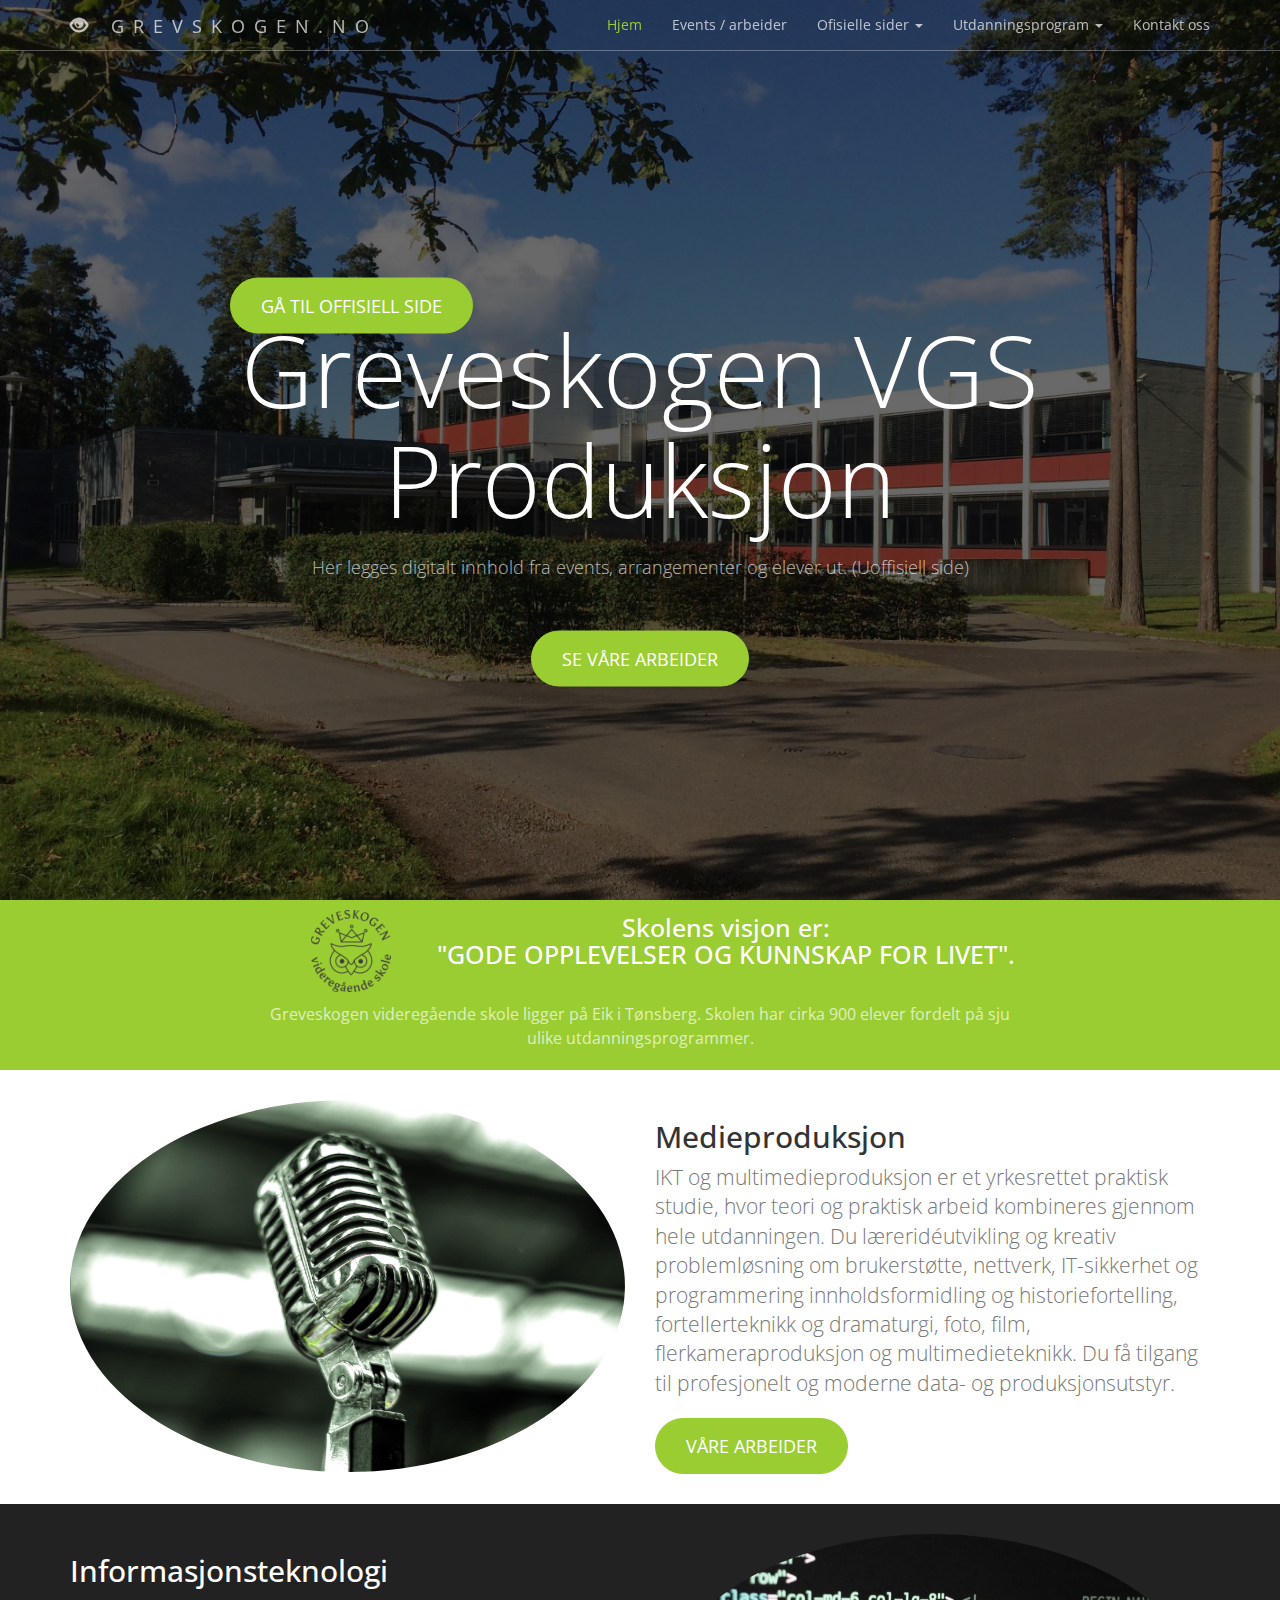
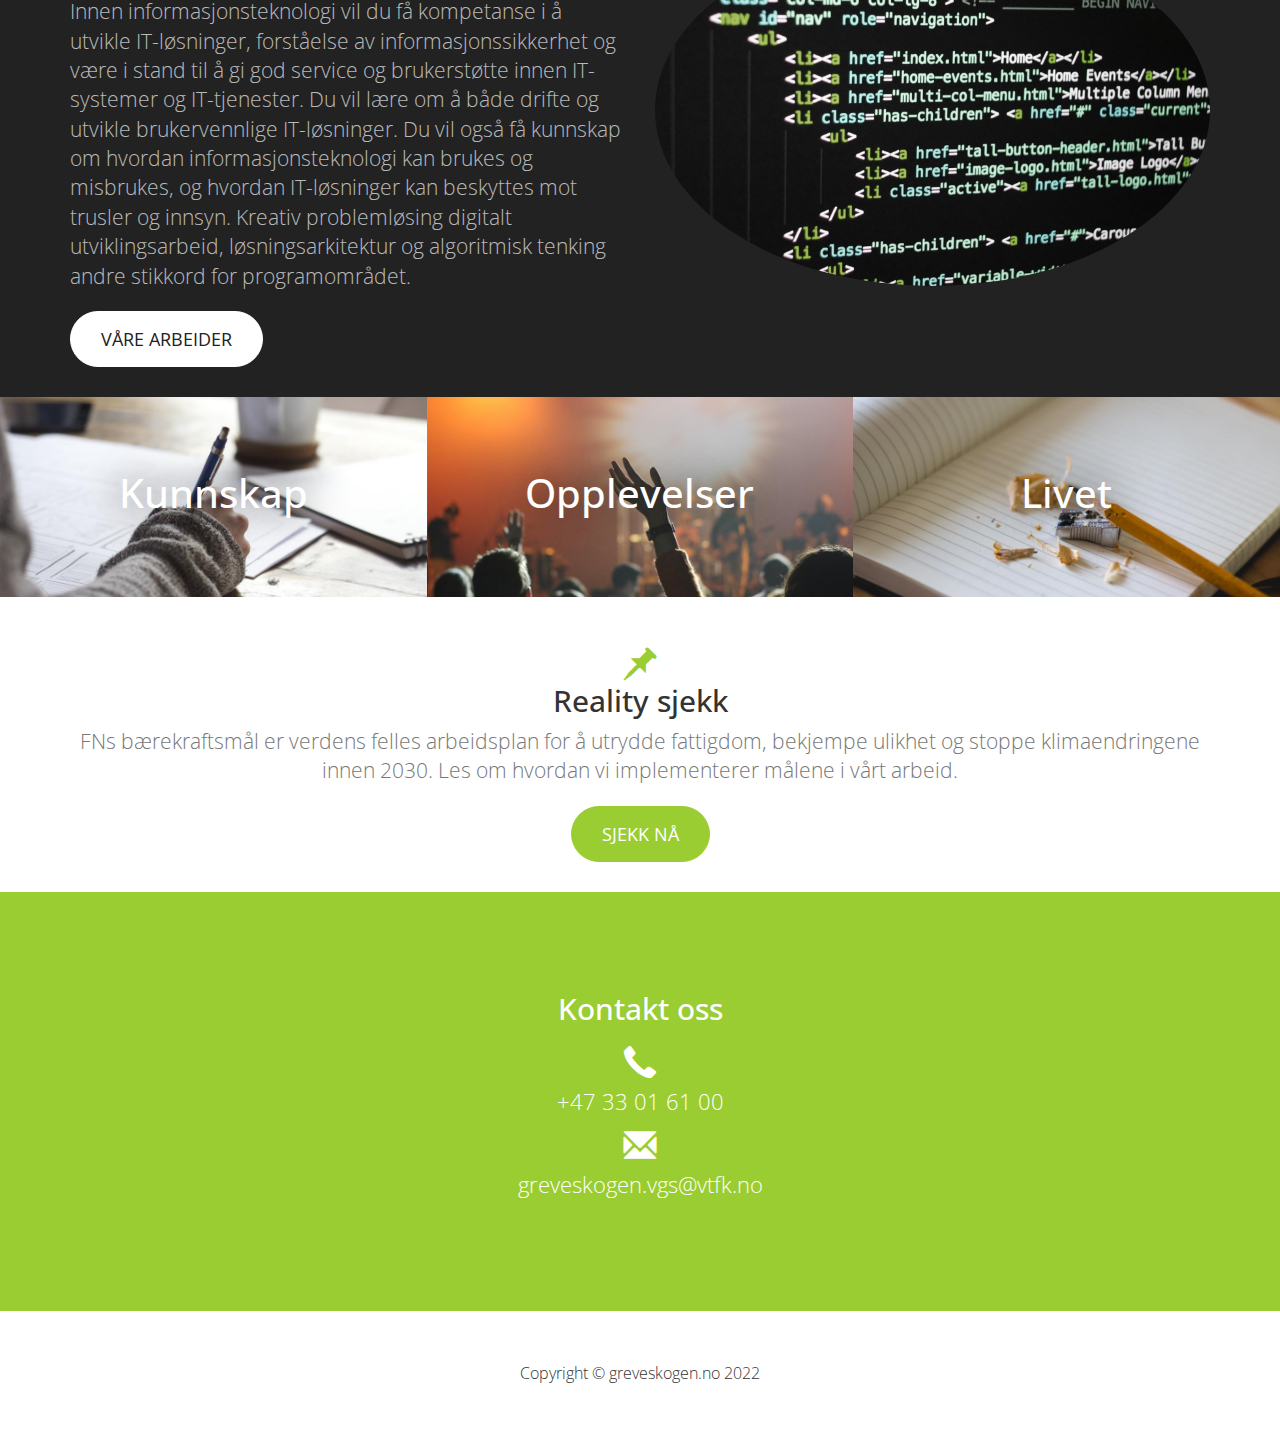
<file: index.html>
<!DOCTYPE html>
<!-- Template by Quackit.com -->
<!-- Images by various sources under the Creative Commons CC0 license and/or the Creative Commons Zero license. 
Although you can use them, for a more unique website, replace these images with your own. -->
<html lang="en">

<head>

    <meta charset="utf-8">
    <meta http-equiv="X-UA-Compatible" content="IE=edge">
    <meta name="viewport" content="width=device-width, initial-scale=1">
    <!-- The above 3 meta tags *must* come first in the head; any other head content must come *after* these tags -->

    <title>Greveskogen VGS Elevarbeid</title>
    <meta name="description" content="Dette er uoffisiell side for Greveskogen VGS. Greveskogen videregående skole. Digitalt innhold om skolen fra elever. Dekking av eventer. Informasjonsteknologi og medieproduksjon.">

    <!--En robots-metakode som instruerer søkemotoren til ikke å indeksere en side, eller følge noen linker på den, vil bli skrevet slik:

<meta name="robots" content="noindex, nofollow" />

Men hvis du vil fortelle robotsøkeprogrammet om å indeksere og også følge siden din, vil du erstatte robots-taggen med denne:

<meta name="robots" content="index, follow" />
-->
    
    <!-- Bootstrap Core CSS -->
    <link href="css/bootstrap.min.css" rel="stylesheet">

    <!-- Custom CSS: You can use this stylesheet to override any Bootstrap styles and/or apply your own styles -->
    <link href="css/custom.css" rel="stylesheet">

    <!-- HTML5 Shim and Respond.js IE8 support of HTML5 elements and media queries -->
    <!-- WARNING: Respond.js doesn't work if you view the page via file:// -->
    <!--[if lt IE 9]>
        <script src="https://oss.maxcdn.com/libs/html5shiv/3.7.0/html5shiv.js"></script>
        <script src="https://oss.maxcdn.com/libs/respond.js/1.4.2/respond.min.js"></script>
    <![endif]-->

    <!-- Custom Fonts from Google -->
    <link href='http://fonts.googleapis.com/css?family=Open+Sans:300italic,400italic,600italic,700italic,800italic,400,300,600,700,800' rel='stylesheet' type='text/css'>
    
</head>

<body>

    <!-- Navigation -->
    <nav id="siteNav" class="navbar navbar-default navbar-fixed-top" role="navigation">
        <div class="container">
            <!-- Logo and responsive toggle -->
            <div class="navbar-header">
                <button type="button" class="navbar-toggle" data-toggle="collapse" data-target="#navbar">
                    <span class="sr-only">Toggle navigation</span>
                    <span class="icon-bar"></span>
                    <span class="icon-bar"></span>
                    <span class="icon-bar"></span>
                </button>
                <a class="navbar-brand navbar-brand-display" href="#">
                	<span class="glyphicon glyphicon-eye-open"></span> 
                	GREVSKOGEN.NO
                </a>
            </div>
            <!-- Navbar links -->
            <div class="collapse navbar-collapse" id="navbar">
                <ul class="nav navbar-nav navbar-right">
                    <li class="active">
                        <a href="index.html">Hjem</a>
                    </li>
                    <li>
                        <a href="#">Events / arbeider</a>
                    </li>
                   
					<li class="dropdown">
						<a href="#" class="dropdown-toggle" data-toggle="dropdown" role="button" aria-haspopup="true" aria-expanded="false">Ofisielle sider <span class="caret"></span></a>
						<ul class="dropdown-menu" aria-labelledby="about-us">
							<li><a href="https://www.vtfk.no/skoler/greveskogen-vgs/" target="_blank">Offisiell skoleside</a></li>
							<li><a href="https://www.facebook.com/Greveskogenvgs/" target="_blank">Ofisiell Facebook side</a></li>
							
						</ul>
					</li>

                </li>
                <li class="dropdown">
                    <a href="#" class="dropdown-toggle" data-toggle="dropdown" role="button" aria-haspopup="true" aria-expanded="false">Utdanningsprogram <span class="caret"></span></a>
                    <ul class="dropdown-menu" aria-labelledby="about-us">
                        <li><a href="#">IKT og medieprodiksjon</a></li>
                        <li><a href="#">Salg, service og reiseliv</a></li>
                        <li><a href="#">Musikk, dans og drama</a></li>
                        <li><a href="#">Restaurant- og matfag</a></li>
                        <li><a href="#">Studiespesialisering</a></li>
                        <li><a href="#">Arbeids- og hverdagsliv</a></li>
                        <li><a href="#">Innføring</a></li>
                    </ul>
                </li>

                    <li>
                        <a href="#">Kontakt oss</a>
                    </li>
                </ul>
                
            </div><!-- /.navbar-collapse -->
        </div><!-- /.container -->
    </nav>

	<!-- Header -->
    <header>
        
        <div class="header-content">
            <div class="header-content-inner luft">
                
                <h1>Greveskogen VGS Produksjon</h1>
                <p>Her legges digitalt innhold fra events, arrangementer og elever ut. (Uoffisiell side)</p>
                 <!--     -->
                 <a href="https://www.vtfk.no/skoler/greveskogen-vgs/" target="_blank" id="knapptilpass" class="oppevenstre btn btn-primary btn-lg">GÅ TIL OFFISIELL SIDE</a> 
                 
                <div class="knapper-topp">
                    <a href="#" class="btn btn-primary btn-lg">Se våre arbeider</a>
                </div>
            </div>
        </div>
    </header>

	<!-- Intro Section -->
    <section class="intro">
        <div class="container">
            <div class="row">
                <div class="col-lg-8 col-lg-offset-2">
                    <div class="logo-text1">
                        <img class= "gvs-logo" src="images/GreveskogenVGS2.png" alt="LogoGreveskogen VGS" >
               
                        <!-- <span class="glyphicon glyphicon-apple" style="font-size: 60px"></span> -->
                         <h2 class="section-heading h2-litenskrift">Skolens visjon er: <br>"GODE OPPLEVELSER OG KUNNSKAP FOR LIVET".</h2>
                    </div>
                    <p class="text-light">Greveskogen videregående skole ligger på Eik i Tønsberg. Skolen har cirka 900 elever fordelt på sju ulike utdanningsprogrammer.</p>
                </div>
            </div>
        </div>
    </section>

	<!-- Content 1 -->
    <section class="content">
        <div class="container">
            <div class="row">
                <div class="col-sm-6">
                    <img class="img-responsive img-circle center-block" src="images/microphone5.jpg" alt="">
                </div>
                <div class="col-sm-6">
                	<h2 class="section-header">Medieproduksjon</h2>
                	<p class="lead text-muted">IKT og multimedieproduksjon er et yrkesrettet praktisk studie, hvor teori og praktisk arbeid kombineres gjennom hele utdanningen. Du læreridéutvikling og kreativ problemløsning om brukerstøtte, nettverk, IT-sikkerhet og programmering innholdsformidling og historiefortelling, fortellerteknikk og dramaturgi, foto, film, flerkameraproduksjon og multimedieteknikk.
                        Du få tilgang til profesjonelt og moderne data- og produksjonsutstyr. 

                        </p>
                	<a href="#" class="btn btn-primary btn-lg">Våre arbeider</a>
                </div>                
                
            </div>
        </div>
    </section>

	<!-- Content 2 -->
     <section class="content content-2">
        <div class="container">
            <div class="row">
                <div class="col-sm-6">
                	<h2 class="section-header">Informasjonsteknologi</h2>
                	<p class="lead text-light">Innen informasjonsteknologi vil du få kompetanse i å utvikle IT-løsninger, forståelse av informasjonssikkerhet og være i stand til å gi god service og brukerstøtte innen IT-systemer og IT-tjenester. Du vil lære om å både drifte og utvikle brukervennlige IT-løsninger. Du vil også få kunnskap om hvordan informasjonsteknologi kan brukes og misbrukes, og hvordan IT-løsninger kan beskyttes mot trusler og innsyn.
                        Kreativ problemløsing digitalt utviklingsarbeid, løsningsarkitektur og algoritmisk tenking andre stikkord for programområdet.</p>
                	<a href="#" class="btn btn-default btn-lg">Våre arbeider</a>
                </div>    
                <div class="col-sm-6">
                    <img class="img-responsive img-circle center-block" src="images/programming12.jpg" alt="">
                </div>            
                
            </div>
        </div>
    </section>    

    <!-- Promos -->
	<div class="container-fluid">
        <div class="row promo">
        	<a href="#">
				<div class="col-md-4 promo-item item-1">
					<h3>
						<Nav>Kunnskap</Nav>
					</h3>
				</div>
            </a>
            <a href="#">
				<div class="col-md-4 promo-item item-2">
					<h3>
						Opplevelser
					</h3>
				</div>
            </a>
			
			<a href="#">
				<div class="col-md-4 promo-item item-3">
					<h3>
						Livet
					</h3>
				</div>
            </a>
        </div>
    </div><!-- /.container-fluid -->

	<!-- Content 3 -->
     <section class="content content-3">
        <div class="container">
			<h2 class="section-header"><span class="glyphicon glyphicon-pushpin text-primary"></span><br> Reality sjekk</h2>
			<p class="lead text-muted">FNs bærekraftsmål er verdens felles arbeidsplan for å utrydde fattigdom, bekjempe ulikhet og stoppe klimaendringene innen 2030. Les om hvordan vi implementerer målene i vårt arbeid.</p> 
                    <a href="https://www.vtfk.no/meny/politikk/baerekraftmaal/" target="_blank" class="btn btn-primary btn-lg">Sjekk nå</a>               
            </div>
        </div>
    </section>
    
	<!-- Footer -->
    <footer class="page-footer">
    
    	<!-- Contact Us -->
        <div class="contact">
        	<div class="container">
				<h2 class="section-heading">Kontakt oss</h2>
				<p><span class="glyphicon glyphicon-earphone"></span><br> +47 33 01 61 00</p>
				<p><span class="glyphicon glyphicon-envelope"></span><br> greveskogen.vgs@vtfk.no</p>
        	</div>
        </div>
        	
        <!-- Copyright etc -->
        <div class="small-print">
        	<div class="container">
        		<p>Copyright &copy; greveskogen.no 2022</p>
        	</div>
        </div>
        
    </footer>

    <!-- jQuery -->
    <script src="js/jquery-1.11.3.min.js"></script>

    <!-- Bootstrap Core JavaScript -->
    <script src="js/bootstrap.min.js"></script>

    <!-- Plugin JavaScript -->
    <script src="js/jquery.easing.min.js"></script>
    
    <!-- Custom Javascript -->
    <script src="js/custom.js"></script>

</body>

</html>
</file>
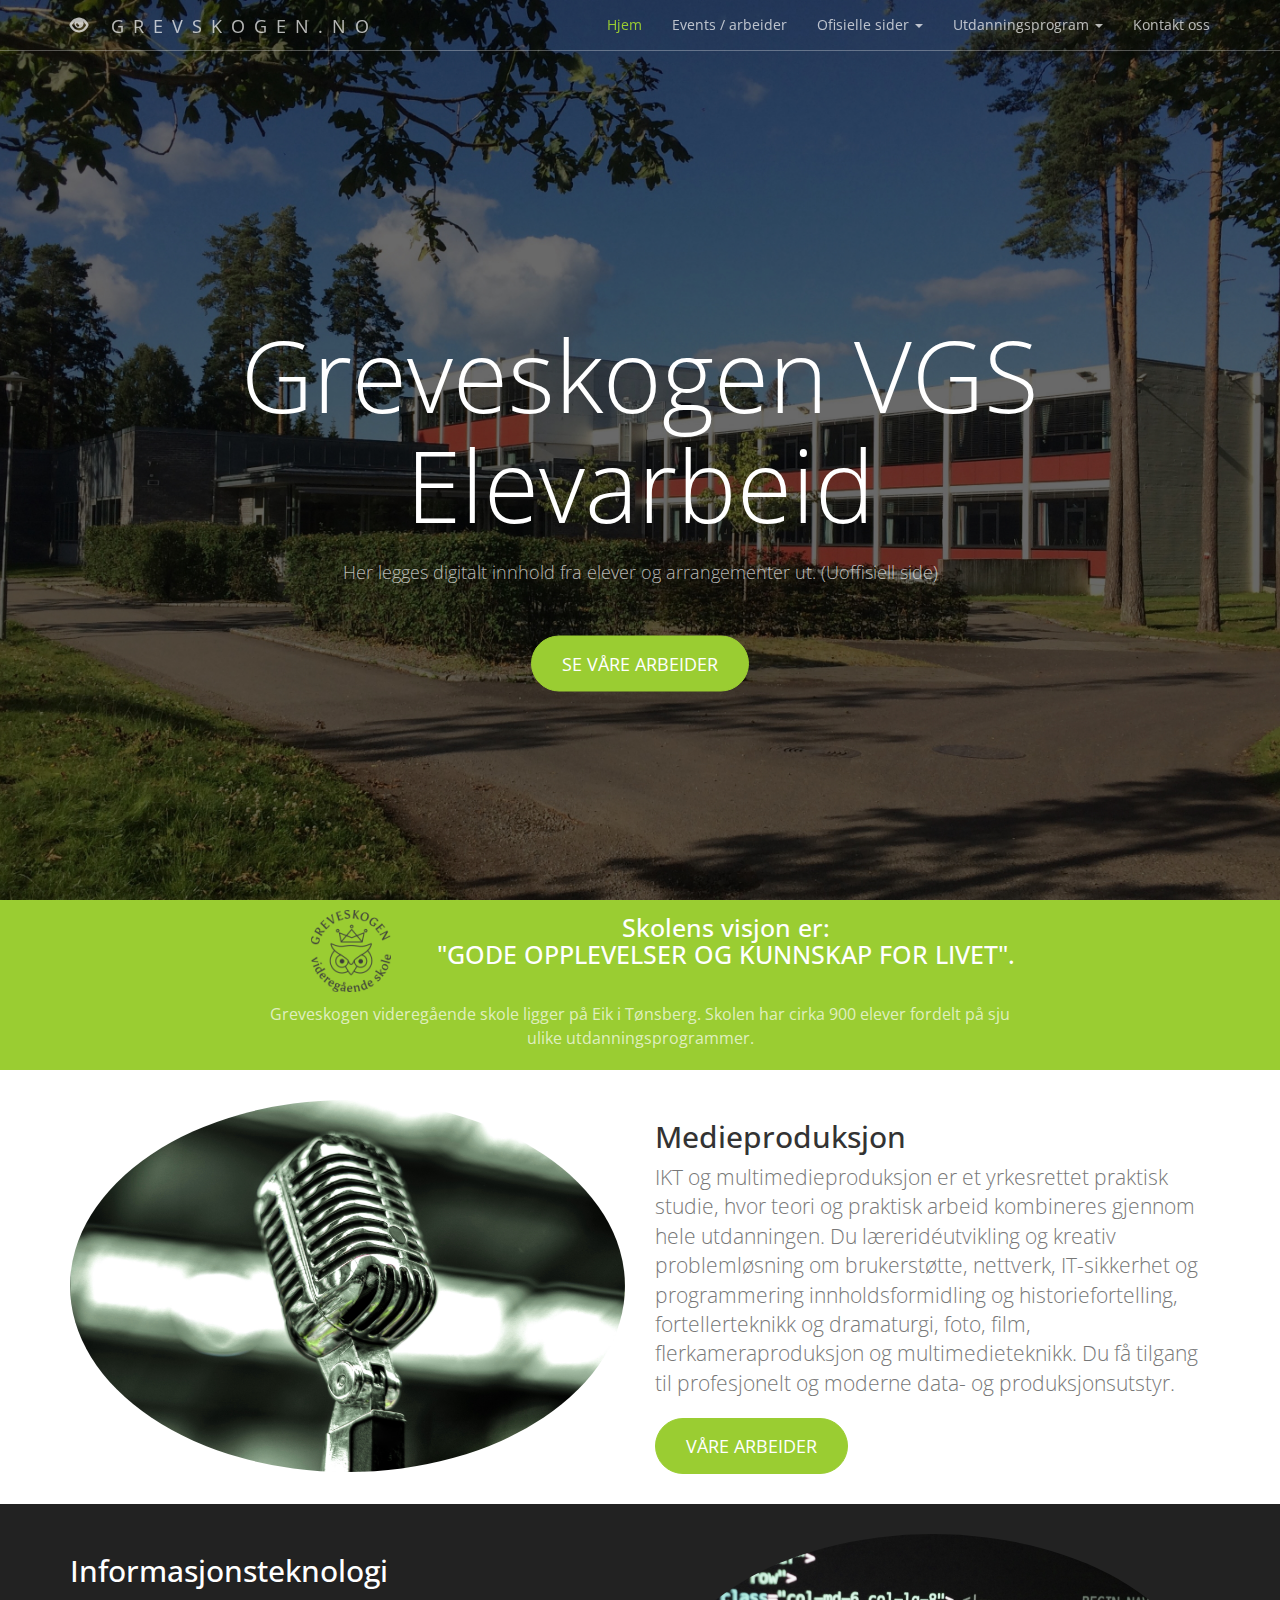
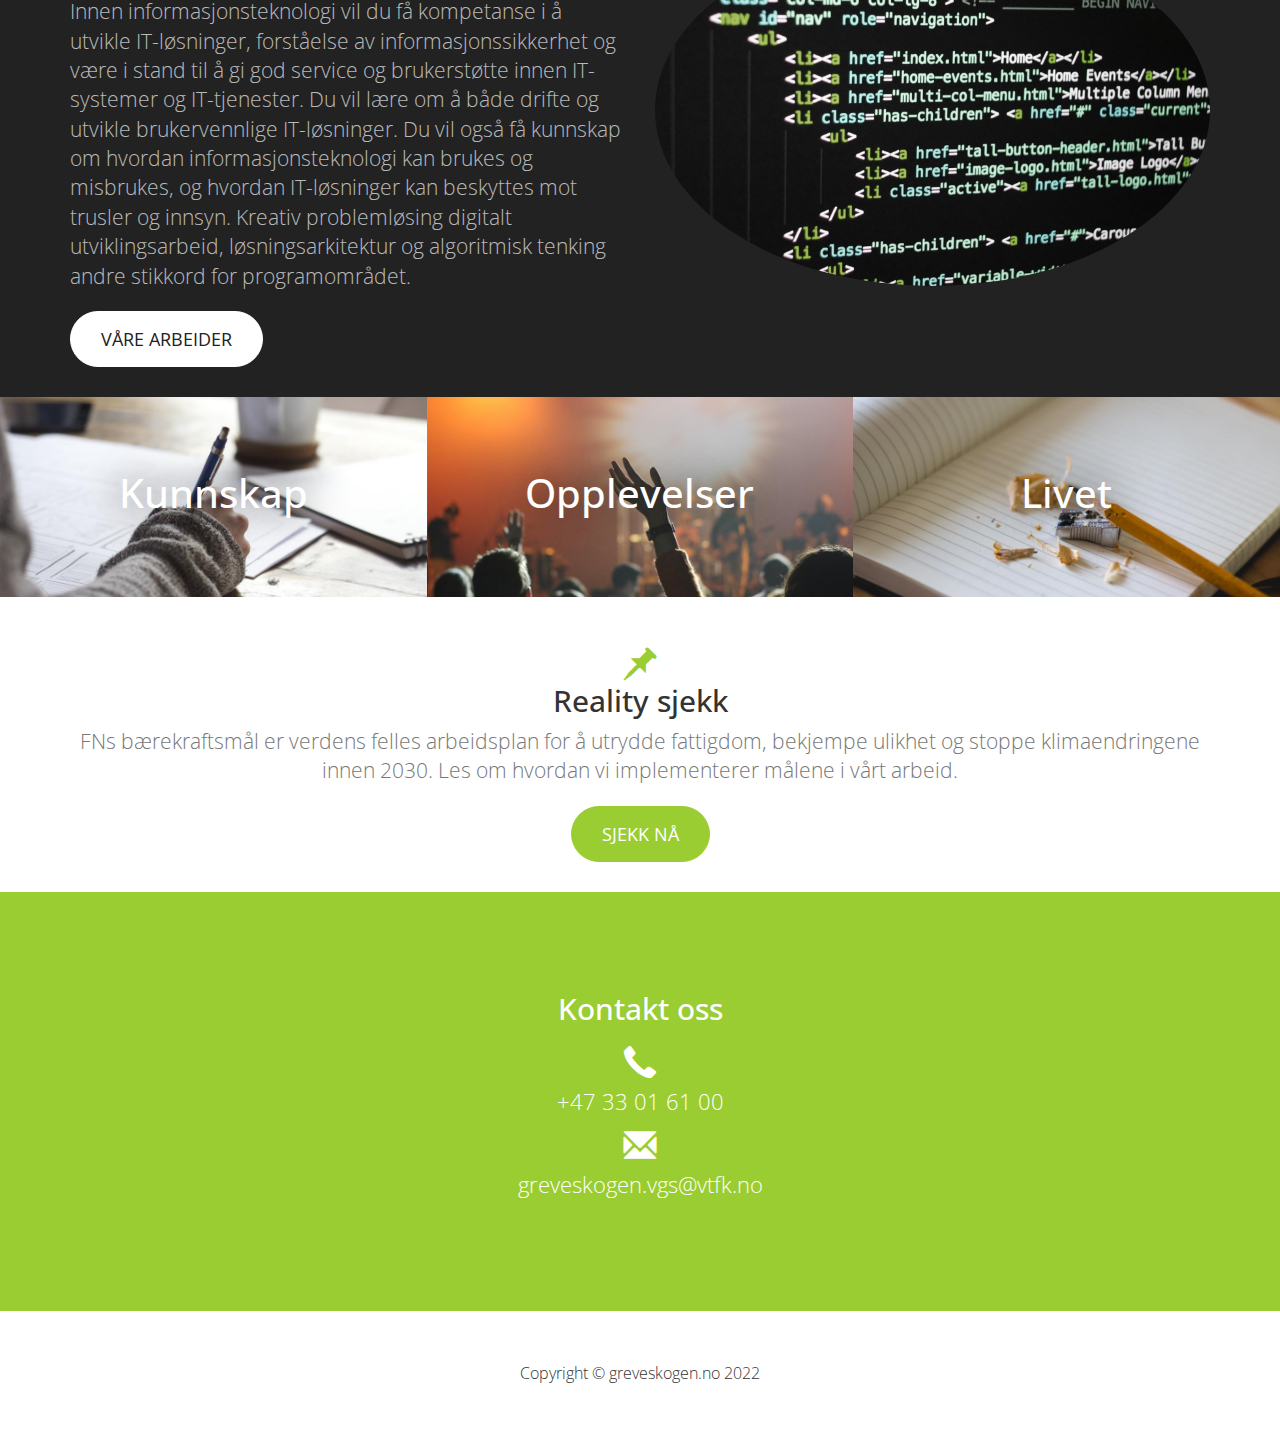
<file: indexREN.html>
<!DOCTYPE html>
<!-- Template by Quackit.com -->
<!-- Images by various sources under the Creative Commons CC0 license and/or the Creative Commons Zero license. 
Although you can use them, for a more unique website, replace these images with your own. -->
<html lang="en">

<head>

    <meta charset="utf-8">
    <meta http-equiv="X-UA-Compatible" content="IE=edge">
    <meta name="viewport" content="width=device-width, initial-scale=1">
    <!-- The above 3 meta tags *must* come first in the head; any other head content must come *after* these tags -->

    <title>Greveskogen VGS Elevarbeid</title>

    <!-- Bootstrap Core CSS -->
    <link href="css/bootstrap.min.css" rel="stylesheet">

    <!-- Custom CSS: You can use this stylesheet to override any Bootstrap styles and/or apply your own styles -->
    <link href="css/custom.css" rel="stylesheet">

    <!-- HTML5 Shim and Respond.js IE8 support of HTML5 elements and media queries -->
    <!-- WARNING: Respond.js doesn't work if you view the page via file:// -->
    <!--[if lt IE 9]>
        <script src="https://oss.maxcdn.com/libs/html5shiv/3.7.0/html5shiv.js"></script>
        <script src="https://oss.maxcdn.com/libs/respond.js/1.4.2/respond.min.js"></script>
    <![endif]-->

    <!-- Custom Fonts from Google -->
    <link href='http://fonts.googleapis.com/css?family=Open+Sans:300italic,400italic,600italic,700italic,800italic,400,300,600,700,800' rel='stylesheet' type='text/css'>
    
</head>

<body>

    <!-- Navigation -->
    <nav id="siteNav" class="navbar navbar-default navbar-fixed-top" role="navigation">
        <div class="container">
            <!-- Logo and responsive toggle -->
            <div class="navbar-header">
                <button type="button" class="navbar-toggle" data-toggle="collapse" data-target="#navbar">
                    <span class="sr-only">Toggle navigation</span>
                    <span class="icon-bar"></span>
                    <span class="icon-bar"></span>
                    <span class="icon-bar"></span>
                </button>
                <a class="navbar-brand" href="#">
                	<span class="glyphicon glyphicon-eye-open"></span> 
                	GREVSKOGEN.NO
                </a>
            </div>
            <!-- Navbar links -->
            <div class="collapse navbar-collapse" id="navbar">
                <ul class="nav navbar-nav navbar-right">
                    <li class="active">
                        <a href="index.html">Hjem</a>
                    </li>
                    <li>
                        <a href="#">Events / arbeider</a>
                    </li>
                   
					<li class="dropdown">
						<a href="#" class="dropdown-toggle" data-toggle="dropdown" role="button" aria-haspopup="true" aria-expanded="false">Ofisielle sider <span class="caret"></span></a>
						<ul class="dropdown-menu" aria-labelledby="about-us">
							<li><a href="https://www.vtfk.no/skoler/greveskogen-vgs/" target="_blank">Offisiell skoleside</a></li>
							<li><a href="https://www.facebook.com/Greveskogenvgs/" target="_blank">Ofisiell Facebook side</a></li>
							
						</ul>
					</li>

                </li>
                <li class="dropdown">
                    <a href="#" class="dropdown-toggle" data-toggle="dropdown" role="button" aria-haspopup="true" aria-expanded="false">Utdanningsprogram <span class="caret"></span></a>
                    <ul class="dropdown-menu" aria-labelledby="about-us">
                        <li><a href="#">IKT og medieprodiksjon</a></li>
                        <li><a href="#">Salg, service og reiseliv</a></li>
                        <li><a href="#">Musikk, dans og drama</a></li>
                        <li><a href="#">Restaurant- og matfag</a></li>
                        <li><a href="#">Studiespesialisering</a></li>
                        <li><a href="#">Arbeids- og hverdagsliv</a></li>
                        <li><a href="#">Innføring</a></li>
                    </ul>
                </li>

                    <li>
                        <a href="#">Kontakt oss</a>
                    </li>
                </ul>
                
            </div><!-- /.navbar-collapse -->
        </div><!-- /.container -->
    </nav>

	<!-- Header -->
    <header>
        <div class="header-content">
            <div class="header-content-inner">
                <h1>Greveskogen VGS Elevarbeid</h1>
                <p>Her legges digitalt innhold fra elever og arrangementer ut. (Uoffisiell side)</p>
                <a href="#" class="btn btn-primary btn-lg">Se våre arbeider</a>
            </div>
        </div>
    </header>

	<!-- Intro Section -->
    <section class="intro">
        <div class="container">
            <div class="row">
                <div class="col-lg-8 col-lg-offset-2">
                    <div class="logo-text1">
                        <img class= "gvs-logo" src="images/GreveskogenVGS2.png" alt="LogoGreveskogen VGS" >
               
                        <!-- <span class="glyphicon glyphicon-apple" style="font-size: 60px"></span> -->
                         <h2 class="section-heading h2-litenskrift">Skolens visjon er: <br>"GODE OPPLEVELSER OG KUNNSKAP FOR LIVET".</h2>
                    </div>
                    <p class="text-light">Greveskogen videregående skole ligger på Eik i Tønsberg. Skolen har cirka 900 elever fordelt på sju ulike utdanningsprogrammer.</p>
                </div>
            </div>
        </div>
    </section>

	<!-- Content 1 -->
    <section class="content">
        <div class="container">
            <div class="row">
                <div class="col-sm-6">
                    <img class="img-responsive img-circle center-block" src="images/microphone5.jpg" alt="">
                </div>
                <div class="col-sm-6">
                	<h2 class="section-header">Medieproduksjon</h2>
                	<p class="lead text-muted">IKT og multimedieproduksjon er et yrkesrettet praktisk studie, hvor teori og praktisk arbeid kombineres gjennom hele utdanningen. Du læreridéutvikling og kreativ problemløsning om brukerstøtte, nettverk, IT-sikkerhet og programmering innholdsformidling og historiefortelling, fortellerteknikk og dramaturgi, foto, film, flerkameraproduksjon og multimedieteknikk.
                        Du få tilgang til profesjonelt og moderne data- og produksjonsutstyr. 

                        </p>
                	<a href="#" class="btn btn-primary btn-lg">Våre arbeider</a>
                </div>                
                
            </div>
        </div>
    </section>

	<!-- Content 2 -->
     <section class="content content-2">
        <div class="container">
            <div class="row">
                <div class="col-sm-6">
                	<h2 class="section-header">Informasjonsteknologi</h2>
                	<p class="lead text-light">Innen informasjonsteknologi vil du få kompetanse i å utvikle IT-løsninger, forståelse av informasjonssikkerhet og være i stand til å gi god service og brukerstøtte innen IT-systemer og IT-tjenester. Du vil lære om å både drifte og utvikle brukervennlige IT-løsninger. Du vil også få kunnskap om hvordan informasjonsteknologi kan brukes og misbrukes, og hvordan IT-løsninger kan beskyttes mot trusler og innsyn.
                        Kreativ problemløsing digitalt utviklingsarbeid, løsningsarkitektur og algoritmisk tenking andre stikkord for programområdet.</p>
                	<a href="#" class="btn btn-default btn-lg">Våre arbeider</a>
                </div>    
                <div class="col-sm-6">
                    <img class="img-responsive img-circle center-block" src="images/programming12.jpg" alt="">
                </div>            
                
            </div>
        </div>
    </section>    

    <!-- Promos -->
	<div class="container-fluid">
        <div class="row promo">
        	<a href="#">
				<div class="col-md-4 promo-item item-1">
					<h3>
						<Nav>Kunnskap</Nav>
					</h3>
				</div>
            </a>
            <a href="#">
				<div class="col-md-4 promo-item item-2">
					<h3>
						Opplevelser
					</h3>
				</div>
            </a>
			
			<a href="#">
				<div class="col-md-4 promo-item item-3">
					<h3>
						Livet
					</h3>
				</div>
            </a>
        </div>
    </div><!-- /.container-fluid -->

	<!-- Content 3 -->
     <section class="content content-3">
        <div class="container">
			<h2 class="section-header"><span class="glyphicon glyphicon-pushpin text-primary"></span><br> Reality sjekk</h2>
			<p class="lead text-muted">FNs bærekraftsmål er verdens felles arbeidsplan for å utrydde fattigdom, bekjempe ulikhet og stoppe klimaendringene innen 2030. Les om hvordan vi implementerer målene i vårt arbeid.</p> 
                    <a href="https://www.vtfk.no/meny/politikk/baerekraftmaal/" target="_blank" class="btn btn-primary btn-lg">Sjekk nå</a>               
            </div>
        </div>
    </section>
    
	<!-- Footer -->
    <footer class="page-footer">
    
    	<!-- Contact Us -->
        <div class="contact">
        	<div class="container">
				<h2 class="section-heading">Kontakt oss</h2>
				<p><span class="glyphicon glyphicon-earphone"></span><br> +47 33 01 61 00</p>
				<p><span class="glyphicon glyphicon-envelope"></span><br> greveskogen.vgs@vtfk.no</p>
        	</div>
        </div>
        	
        <!-- Copyright etc -->
        <div class="small-print">
        	<div class="container">
        		<p>Copyright &copy; greveskogen.no 2022</p>
        	</div>
        </div>
        
    </footer>

    <!-- jQuery -->
    <script src="js/jquery-1.11.3.min.js"></script>

    <!-- Bootstrap Core JavaScript -->
    <script src="js/bootstrap.min.js"></script>

    <!-- Plugin JavaScript -->
    <script src="js/jquery.easing.min.js"></script>
    
    <!-- Custom Javascript -->
    <script src="js/custom.js"></script>

</body>

</html>
</file>
<file: css/custom.css>
html,
body {
  width: 100%;
  height: 100%;
  font-family: "Open Sans", "Helvetica Neue", Arial, sans-serif;
}

a {
  color: yellowgreen;
  -webkit-transition: all 0.45s;
  -moz-transition: all 0.45s;
  transition: all 0.45s;
}

a:hover,
a:focus {
  color: forestgreen;
}

p {
  font-size: 16px;
  line-height: 1.5;
}

header {
  position: relative;
  width: 100%;
  min-height: auto;
  text-align: center;
  color: #fff;
  background-image: url("../images/header.jpg");
  background-position: center;
  -webkit-background-size: cover;
  -moz-background-size: cover;
  background-size: cover;
  -o-background-size: cover;
}

/* Her lager jeg mindre skrift.
Ønsker å skille dem mellom responsiv modus */

.h2-litenskrift {
  font-size: 25px;
}

header .header-content {
  position: relative;
  width: 100%;
  padding: 100px 15px 70px;
  text-align: center;
}

header .header-content .header-content-inner h1 {
  margin-top: 0;
  margin-bottom: 20px;
  font-size: 50px;
  font-weight: 300;
}

header .header-content .header-content-inner p {
  margin-bottom: 50px;
  font-size: 16px;
  font-weight: 300;
  color: rgba(255, 255, 255, 0.7);
}

@media (min-width: 768px) {
  header {
    min-height: 100%;
  }

  /* Vise logo */
  .navbar-brand-display {
    display: visible;
  }

  header .header-content {
    position: absolute;
    top: 50%;
    padding: 0 50px;
    -webkit-transform: translateY(-50%);
    -ms-transform: translateY(-50%);
    transform: translateY(-50%);
  }

  header .header-content .header-content-inner {
    margin-right: auto;
    margin-left: auto;
    max-width: 1000px;
  }

  header .header-content .header-content-inner h1 {
    font-size: 100px;
    margin-top: 100px; /* margin-top lagt til for å få luft */
    padding-top: 10px; /* lagt til denne for å få litt luft mellom knapp og overskrift */
    /* margin-bottom: 400px; /* Lagt til denne for å få det høyere */
  }

  header .header-content .header-content-inner p {
    margin-right: auto;
    margin-left: auto;
    max-width: 85%; /* Originalt 80% */
    font-size: 18px;
  }
}

.section-heading {
  margin-top: 0;
  margin-bottom: 20px;
}

/* Justering av knapp for Gå til offisiell side */

/*.oppevenstre {
  position: absolute;
  top: -10;
  left: 0;
  margin-top: 5vh;
  margin: 100px 100px;
}
*/

/*.hoyrejustering {

  .venstrejustering {
  padding-right: 700px;
  
  border-radius: 300px;
  text-transform: uppercase;
  padding: 15px 30px;
  display: flex;
  flex-wrap: wrap;
  word-break: normal;
  inline-size: min-content;
  overflow-wrap: unset;
}
*/

/*display: flex;
  align-items: right;
  flex-wrap: wrap;
  margin-right: 150px;
  margin-left: 200px;
  margin-bottom: 10px;
  /* height: 200px; */

.intro {
  color: #fff;
  background-color: yellowgreen;
  padding: 70px 0; /* Opprinnelig 70px */
  text-align: center;
}

.content {
  padding: 100px 0;
}

.content-2 {
  color: #fff;
  background-color: #222;
}

.content-3 {
  padding: 20px 0 40px;
  text-align: center;
}

.promo,
.promo h3,
.promo a:link,
.promo a:visited,
.promo a:hover,
.promo a:active {
  color: white;
  text-shadow: 0px 0px 40px black;
  text-decoration: none;
}

.promo-item {
  height: 200px;
  line-height: 180px;
  text-align: center;
}

.promo-item:hover {
  background-size: 110%;
  border: 10px solid rgba(255, 255, 255, 0.3);
  line-height: 160px;
}

.promo-item h3 {
  font-size: 40px;
  display: inline-block;
  vertical-align: middle;
}

.item-1 {
  background: url("../images/writing.jpg");
}

.item-2 {
  background: url("../images/concert.jpg");
}

.item-3 {
  background: url("../images/pencil_sharpener.jpg");
}

.item-1,
.item-2,
.item-3 {
  background-size: cover;
  background-position: 50% 50%;
}

.page-footer {
  text-align: center;
}

.page-footer .contact {
  padding: 100px 0;
  background-color: yellowgreen;
  color: #fff;
}

.page-footer .contact p {
  font-size: 22px;
  font-weight: 300;
}

.logo-text1 {
  display: flex;
  align-items: center;
  flex-wrap: nowrap;
  /* margin-right: 150px;
  margin-left: 200px;*/
  margin-bottom: 10px;
  /* height: 200px; */
}

.content-3 .glyphicon,
.page-footer .contact .glyphicon {
  font-size: 32px;
  font-weight: 700;
}

.page-footer .small-print {
  padding: 50px 0 40px;
  font-weight: 300;
}

.text-light {
  color: rgba(255, 255, 255, 0.7);
}

.navbar-default {
  border-color: rgba(34, 34, 34, 0.05);
  background-color: #fff;
  -webkit-transition: all 0.35s;
  -moz-transition: all 0.35s;
  transition: all 0.35s;
}

.navbar-default .navbar-header .navbar-brand {
  color: yellowgreen;
}

.navbar-default .navbar-header .navbar-brand:hover,
.navbar-default .navbar-header .navbar-brand:focus {
  color: #eb3812;
}

.navbar-default .nav > li > a,
.navbar-default .nav > li > a:focus {
  color: #222;
}

.navbar-default .nav > li > a:hover,
.navbar-default .nav > li > a:focus:hover {
  color: yellowgreen;
}

.navbar-default .nav > li.active > a,
.navbar-default .nav > li.active > a:focus {
  color: yellowgreen !important;
  background-color: transparent;
}

.navbar-default .nav > li.active > a:hover,
.navbar-default .nav > li.active > a:focus:hover {
  background-color: transparent;
}

@media (min-width: 768px) {
  .navbar-default {
    border-color: rgba(255, 255, 255, 0.3);
    background-color: transparent;
  }

  /* Vise logo */
  .navbar-brand-display {
    display: visible;
  }

  .navbar-default .navbar-header .navbar-brand {
    color: rgba(255, 255, 255, 0.7);
    letter-spacing: 0.5em;
  }

  .navbar-default .navbar-header .navbar-brand:hover,
  .navbar-default .navbar-header .navbar-brand:focus {
    color: #fff;
  }

  .navbar-default .nav > li > a,
  .navbar-default .nav > li > a:focus {
    color: rgba(255, 255, 255, 0.7);
  }

  .navbar-default .nav > li > a:hover,
  .navbar-default .nav > li > a:focus:hover {
    color: #fff;
  }

  .navbar-default.affix {
    border-color: #fff;
    background-color: #fff;
    box-shadow: 0px 7px 20px 0px rgba(0, 0, 0, 0.1);
  }

  .navbar-default.affix .navbar-header .navbar-brand {
    letter-spacing: 0;
    color: yellowgreen;
  }

  .navbar-default.affix .navbar-header .navbar-brand:hover,
  .navbar-default.affix .navbar-header .navbar-brand:focus {
    color: #eb3812;
  }

  .navbar-default.affix .nav > li > a,
  .navbar-default.affix .nav > li > a:focus {
    color: #222;
  }

  .navbar-default.affix .nav > li > a:hover,
  .navbar-default.affix .nav > li > a:focus:hover {
    color: yellowgreen;
  }
}

.btn-default {
  border-color: #fff;
  color: #222;
  background-color: #fff;
  -webkit-transition: all 0.35s;
  -moz-transition: all 0.35s;
  transition: all 0.35s;
}

.btn-default:hover,
.btn-default:focus,
.btn-default.focus,
.btn-default:active,
.btn-default.active,
.open > .dropdown-toggle.btn-default {
  border-color: #eee;
  color: #222;
  background-color: #eee;
}

.btn-default:active,
.btn-default.active,
.open > .dropdown-toggle.btn-default {
  background-image: none;
}

.btn-default.disabled,
.btn-default[disabled],
fieldset[disabled] .btn-default,
.btn-default.disabled:hover,
.btn-default[disabled]:hover,
fieldset[disabled] .btn-default:hover,
.btn-default.disabled:focus,
.btn-default[disabled]:focus,
fieldset[disabled] .btn-default:focus,
.btn-default.disabled.focus,
.btn-default[disabled].focus,
fieldset[disabled] .btn-default.focus,
.btn-default.disabled:active,
.btn-default[disabled]:active,
fieldset[disabled] .btn-default:active,
.btn-default.disabled.active,
.btn-default[disabled].active,
fieldset[disabled] .btn-default.active {
  border-color: #fff;
  background-color: #fff;
}

.btn-default .badge {
  color: #fff;
  background-color: #222;
}

.btn-primary {
  border-color: yellowgreen;
  color: #fff;
  background-color: yellowgreen;
  -webkit-transition: all 0.35s;
  -moz-transition: all 0.35s;
  transition: all 0.35s;
}

.btn-primary:hover,
.btn-primary:focus,
.btn-primary.focus,
.btn-primary:active,
.btn-primary.active,
.open > .dropdown-toggle.btn-primary {
  border-color: limegreen;
  color: #fff;
  background-color: limegreen;
}

.btn-primary:active,
.btn-primary.active,
.open > .dropdown-toggle.btn-primary {
  background-image: none;
}

.btn-primary.disabled,
.btn-primary[disabled],
fieldset[disabled] .btn-primary,
.btn-primary.disabled:hover,
.btn-primary[disabled]:hover,
fieldset[disabled] .btn-primary:hover,
.btn-primary.disabled:focus,
.btn-primary[disabled]:focus,
fieldset[disabled] .btn-primary:focus,
.btn-primary.disabled.focus,
.btn-primary[disabled].focus,
fieldset[disabled] .btn-primary.focus,
.btn-primary.disabled:active,
.btn-primary[disabled]:active,
fieldset[disabled] .btn-primary:active,
.btn-primary.disabled.active,
.btn-primary[disabled].active,
fieldset[disabled] .btn-primary.active {
  border-color: yellowgreen;
  background-color: yellowgreen;
}

.btn-primary .badge {
  color: yellowgreen;
  background-color: #fff;
}

.btn {
  border-radius: 300px;
  text-transform: uppercase;
}

.btn-lg {
  padding: 15px 30px;
}

::-moz-selection {
  text-shadow: none;
  color: #fff;
  background: #222;
}

::selection {
  text-shadow: none;
  color: #fff;
  background: #222;
}

img::selection {
  color: #fff;
  background: 0 0;
}

img::-moz-selection {
  color: #fff;
  background: 0 0;
}

.text-primary {
  color: yellowgreen;
}

.bg-primary {
  background-color: yellowgreen;
}

@media (min-width: 301px) {
  .logo-text1 {
    display: flex;
    align-items: center;
    flex-direction: row;
    flex-wrap: wrap;
    /* margin-right: 150px;
  margin-left: 200px;*/
    margin-left: auto;
    margin-right: auto;
    margin-bottom: 10px;
    /* height: 200px; */
  }

  .gvs-logo {
    display: block;
    margin-left: auto;
    margin-right: auto;
    margin-top: 0px;
    margin-bottom: 0px;
  }

  /* Endret padding for å få det tightere */
  .intro {
    padding: 10px 0px;
  }

  .content {
    padding: 30px 0px;
    border: 10px 0px;
  }

  /* Justering av knapp for Gå til offisiell side */

  .luft {
    margin: 10px;
    position: relative;
  }

  .oppevenstre {
    position: absolute;
    top: -35px;
    left: 0px;
    margin-top: 1vh;

    margin-left: 90px;
    margin-right: 90px;
    /*
  */

    /*display: block;
    margin-left: auto;
    margin-right: auto;
  */
  }
}
</file>
